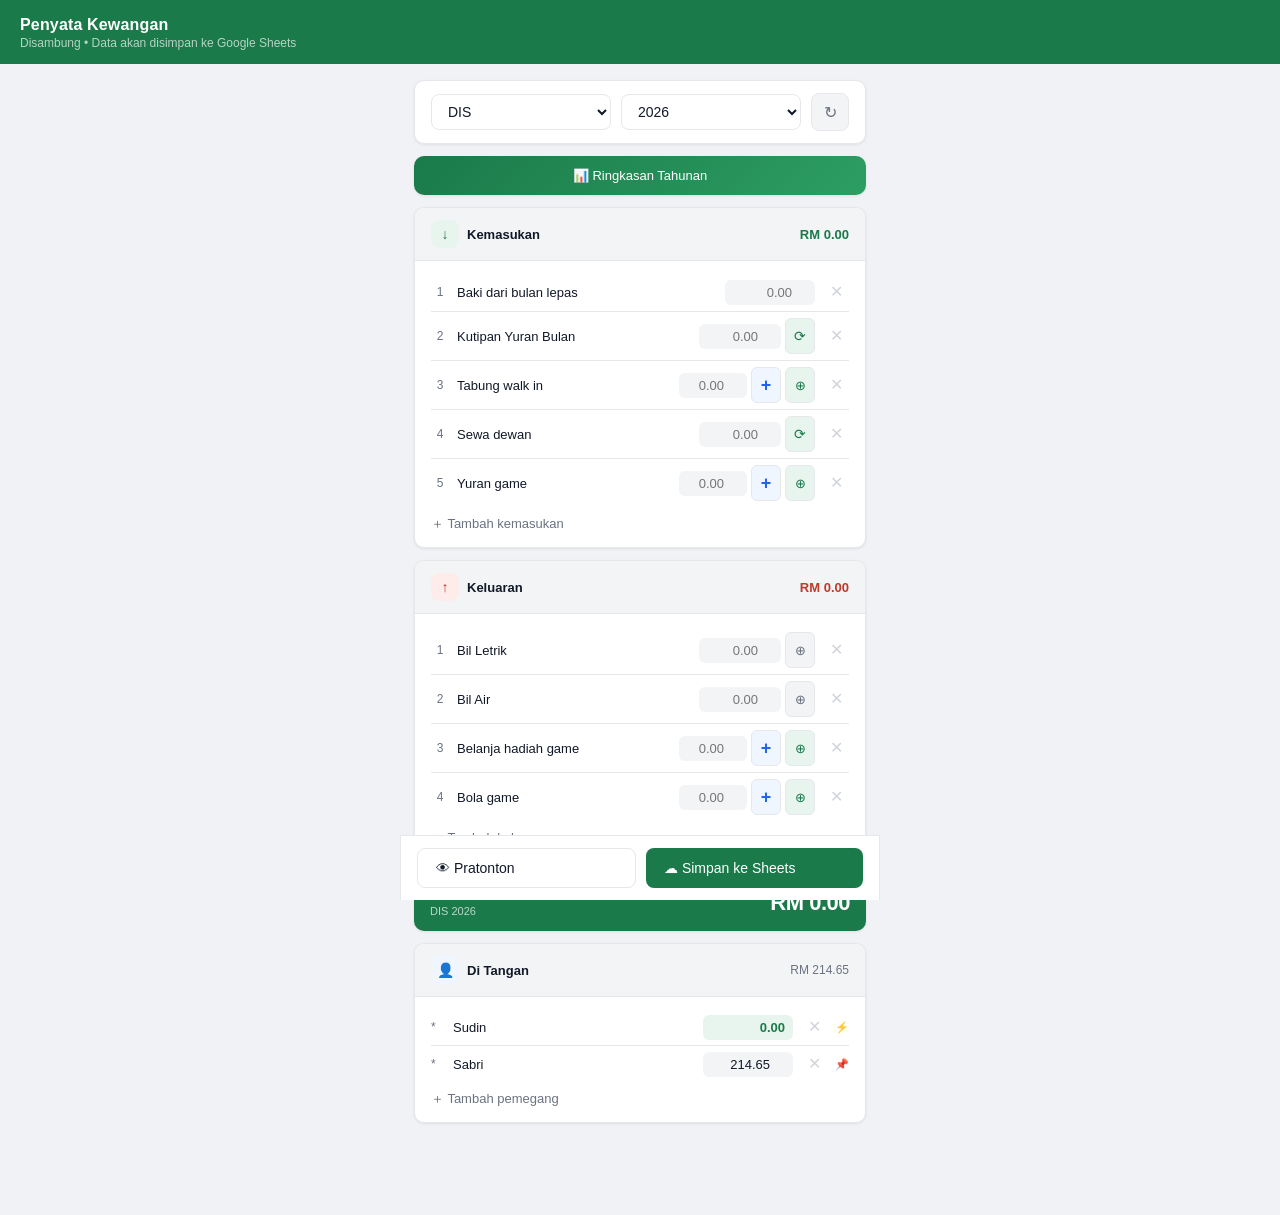
<file: kewangan.html>
<!DOCTYPE html>
<html lang="ms">
<head>
<meta charset="UTF-8">
<meta name="viewport" content="width=device-width, initial-scale=1.0, maximum-scale=1.0">
<title>Penyata Kewangan KBTTC</title>
<style>
  :root {
    --green: #1a7a4a;
    --green-light: #e8f5ee;
    --green-mid: #2d9e63;
    --red-light: #fdecea;
    --red: #c0392b;
    --gray: #6b7280;
    --gray-light: #f3f4f6;
    --border: #e5e7eb;
    --text: #111827;
    --text-muted: #6b7280;
    --white: #ffffff;
    --radius: 10px;
    --shadow: 0 1px 3px rgba(0,0,0,0.08);
  }
  * { box-sizing: border-box; margin: 0; padding: 0; }
  body { font-family: -apple-system, BlinkMacSystemFont, 'Segoe UI', sans-serif; background: #f0f2f5; color: var(--text); min-height: 100vh; }

  /* Header */
  .app-header { background: var(--green); color: white; padding: 16px 20px 14px; position: sticky; top: 0; z-index: 100; }
  .app-header h1 { font-size: 16px; font-weight: 600; letter-spacing: 0.01em; }
  .app-header p { font-size: 12px; opacity: 0.75; margin-top: 2px; }

  /* Main */
  .container { max-width: 480px; margin: 0 auto; padding: 16px 14px 80px; }

  /* Cards */
  .card { background: var(--white); border-radius: var(--radius); border: 1px solid var(--border); margin-bottom: 12px; overflow: hidden; box-shadow: var(--shadow); }
  .card-header { display: flex; align-items: center; justify-content: space-between; padding: 12px 16px; border-bottom: 1px solid var(--border); background: var(--gray-light); }
  .card-header-left { display: flex; align-items: center; gap: 8px; }
  .card-icon { width: 28px; height: 28px; border-radius: 8px; display: flex; align-items: center; justify-content: center; font-size: 14px; }
  .icon-green { background: var(--green-light); color: var(--green); }
  .icon-red { background: var(--red-light); color: var(--red); }
  .icon-blue { background: #eff6ff; color: #2563eb; }
  .card-title { font-size: 13px; font-weight: 600; color: var(--text); }
  .card-body { padding: 12px 16px; }

  /* URL setup */
  .url-input-group { display: flex; gap: 8px; }
  .url-input-group input { flex: 1; font-size: 12px; }
  .connected-pill { display: inline-flex; align-items: center; gap: 5px; background: var(--green-light); color: var(--green); font-size: 12px; font-weight: 500; padding: 4px 10px; border-radius: 20px; margin-top: 8px; }
  .dot { width: 7px; height: 7px; background: var(--green); border-radius: 50%; }

  /* Month selector */
  .month-card { background: var(--white); border-radius: var(--radius); border: 1px solid var(--border); padding: 12px 16px; margin-bottom: 12px; display: flex; gap: 10px; align-items: center; box-shadow: var(--shadow); }
  .month-card select { flex: 1; font-size: 14px; font-weight: 500; }
  .month-card .icon-btn { width: 38px; height: 38px; border-radius: 8px; border: 1px solid var(--border); background: var(--gray-light); color: var(--text-muted); font-size: 16px; cursor: pointer; display: flex; align-items: center; justify-content: center; flex-shrink: 0; }
  .month-card .icon-btn:hover { background: var(--green-light); color: var(--green); border-color: var(--green); }

  /* Item rows */
  .item-row { display: flex; gap: 8px; align-items: center; padding: 6px 0; border-bottom: 1px solid var(--border); }
  .item-row:last-of-type { border-bottom: none; }
  .item-num { font-size: 12px; color: var(--text-muted); width: 18px; text-align: center; flex-shrink: 0; }
  .item-row input[type="text"] { flex: 1; border: none; background: transparent; font-size: 13px; color: var(--text); outline: none; padding: 4px 0; }
  .item-row input[type="text"]:focus { color: var(--green); }
  .item-row input[type="number"] { width: 90px; border: none; background: var(--gray-light); border-radius: 6px; font-size: 13px; font-weight: 500; color: var(--text); text-align: right; padding: 5px 8px; outline: none; flex-shrink: 0; }
  .item-row input[type="number"]:focus { background: var(--green-light); color: var(--green); }
  .del-btn { width: 26px; height: 26px; border-radius: 6px; border: none; background: transparent; color: #d1d5db; cursor: pointer; font-size: 16px; display: flex; align-items: center; justify-content: center; flex-shrink: 0; line-height: 1; }
  .del-btn:hover { background: var(--red-light); color: var(--red); }
  .add-row { display: flex; align-items: center; gap: 8px; padding: 8px 0 2px; cursor: pointer; color: var(--text-muted); font-size: 13px; border: none; background: transparent; width: 100%; }
  .add-row:hover { color: var(--green); }

  /* Baki */
  .baki-total { display: flex; justify-content: space-between; align-items: center; padding: 14px 16px; background: var(--green); color: white; border-radius: var(--radius); margin-bottom: 12px; box-shadow: var(--shadow); }
  .baki-total .label { font-size: 13px; opacity: 0.85; }
  .baki-total .amount { font-size: 22px; font-weight: 700; letter-spacing: -0.5px; }
  .baki-total .amount.neg { color: #fca5a5; }

  /* Tangan rows */
  .tangan-row { display: flex; gap: 8px; align-items: center; padding: 5px 0; border-bottom: 1px solid var(--border); }
  .tangan-row:last-of-type { border-bottom: none; }
  .tangan-bullet { font-size: 12px; color: var(--text-muted); width: 14px; flex-shrink: 0; }
  .tangan-row input[type="text"] { flex: 1; border: none; background: transparent; font-size: 13px; color: var(--text); outline: none; padding: 4px 0; }
  .tangan-row input[type="number"] { width: 90px; border: none; background: var(--gray-light); border-radius: 6px; font-size: 13px; font-weight: 500; color: var(--text); text-align: right; padding: 5px 8px; outline: none; flex-shrink: 0; }

  /* Buttons */
  button, select, input { font-family: inherit; }
  select { border: 1px solid var(--border); border-radius: 8px; padding: 8px 12px; background: var(--white); color: var(--text); cursor: pointer; outline: none; }
  select:focus { border-color: var(--green); }
  input[type="text"], input[type="number"] { border: 1px solid var(--border); border-radius: 8px; padding: 9px 12px; font-size: 14px; color: var(--text); outline: none; width: 100%; }
  input[type="text"]:focus, input[type="number"]:focus { border-color: var(--green); }

  .btn { border: none; border-radius: 8px; padding: 11px 18px; font-size: 14px; font-weight: 500; cursor: pointer; display: inline-flex; align-items: center; gap: 7px; transition: opacity 0.15s; }
  .btn:active { opacity: 0.8; }
  .btn-primary { background: var(--green); color: white; }
  .btn-primary:hover { background: var(--green-mid); }
  .btn-outline { background: var(--white); color: var(--text); border: 1px solid var(--border); }
  .btn-outline:hover { background: var(--gray-light); }
  .btn-block { width: 100%; justify-content: center; }

  /* Bottom action bar */
  .bottom-bar { position: fixed; bottom: 0; left: 0; right: 0; background: var(--white); border-top: 1px solid var(--border); padding: 12px 16px; display: flex; gap: 10px; max-width: 480px; margin: 0 auto; }
  .bottom-bar .btn { flex: 1; }

  /* Toast */
  #toast { position: fixed; bottom: 80px; left: 50%; transform: translateX(-50%) translateY(10px); background: #111827; color: white; font-size: 13px; padding: 10px 18px; border-radius: 20px; white-space: nowrap; opacity: 0; transition: all 0.25s; pointer-events: none; z-index: 999; }
  #toast.show { opacity: 1; transform: translateX(-50%) translateY(0); }

  /* Loading */
  #loading { display: none; position: fixed; inset: 0; background: rgba(0,0,0,0.35); z-index: 998; justify-content: center; align-items: center; }
  #loading.show { display: flex; }
  .loading-box { background: white; border-radius: 14px; padding: 24px 32px; text-align: center; font-size: 14px; color: var(--text); }
  .spinner { width: 28px; height: 28px; border: 3px solid var(--border); border-top-color: var(--green); border-radius: 50%; animation: spin 0.7s linear infinite; margin: 0 auto 10px; }
  @keyframes spin { to { transform: rotate(360deg); } }

  /* Preview Modal */
  #preview-modal { display: none; position: fixed; inset: 0; background: rgba(0,0,0,0.4); z-index: 997; overflow-y: auto; padding: 20px 14px; }
  #preview-modal.show { display: block; }
  .modal-card { background: white; border-radius: var(--radius); max-width: 480px; margin: 0 auto; overflow: hidden; }
  .modal-header { display: flex; justify-content: space-between; align-items: center; padding: 14px 18px; border-bottom: 1px solid var(--border); background: var(--green); color: white; }
  .modal-header h2 { font-size: 14px; font-weight: 600; }
  .modal-close { background: rgba(255,255,255,0.2); border: none; color: white; width: 28px; height: 28px; border-radius: 6px; cursor: pointer; font-size: 18px; display: flex; align-items: center; justify-content: center; }
  .modal-body { padding: 16px 18px; }
  .penyata-title { text-align: center; font-size: 14px; font-weight: 700; margin-bottom: 14px; color: var(--text); }
  .penyata-table { width: 100%; border-collapse: collapse; font-size: 12px; margin-bottom: 10px; }
  .penyata-table th { background: var(--gray-light); padding: 7px 8px; text-align: left; font-weight: 600; font-size: 11px; text-transform: uppercase; letter-spacing: 0.04em; color: var(--text-muted); border-bottom: 2px solid var(--border); }
  .penyata-table th.right { text-align: right; }
  .penyata-table td { padding: 6px 8px; border-bottom: 1px solid var(--border); vertical-align: top; }
  .penyata-table td.right { text-align: right; font-variant-numeric: tabular-nums; }
  .penyata-table tr.total-row td { font-weight: 600; background: var(--gray-light); }
  .penyata-table tr.baki-row td { font-weight: 700; background: var(--green-light); color: var(--green); font-size: 13px; }
  .tangan-section { margin-top: 10px; border: 1px solid var(--border); border-radius: 8px; overflow: hidden; }
  .tangan-header { background: var(--gray-light); padding: 7px 10px; font-size: 11px; font-weight: 600; text-transform: uppercase; letter-spacing: 0.04em; color: var(--text-muted); }
  .tangan-item { display: flex; justify-content: space-between; padding: 7px 10px; border-top: 1px solid var(--border); font-size: 13px; }
  .modal-footer { padding: 12px 18px; border-top: 1px solid var(--border); display: flex; gap: 10px; }
  .modal-footer .btn { flex: 1; }

  /* Annual Summary */
  .annual-btn { width: 100%; background: linear-gradient(135deg, var(--green), var(--green-mid)); color: white; border: none; border-radius: var(--radius); padding: 12px 16px; font-size: 13px; font-weight: 500; display: flex; align-items: center; justify-content: center; gap: 8px; margin-bottom: 12px; cursor: pointer; box-shadow: var(--shadow); }
  #annual-modal { display: none; position: fixed; inset: 0; background: rgba(0,0,0,0.4); z-index: 996; overflow-y: auto; padding: 0; }
  #annual-modal.show { display: block; }
  .annual-card { background: var(--white); max-width: 480px; margin: 0 auto; min-height: 100vh; }
  .annual-header { background: var(--green); color: white; padding: 16px 18px; position: sticky; top: 0; z-index: 5; display: flex; justify-content: space-between; align-items: center; }
  .annual-header h2 { font-size: 15px; font-weight: 600; }
  .annual-body { padding: 16px; }
  .annual-summary-grid { display: grid; grid-template-columns: 1fr 1fr; gap: 10px; margin-bottom: 14px; }
  .summary-box { background: var(--gray-light); border-radius: 10px; padding: 12px; }
  .summary-box .lbl { font-size: 11px; color: var(--text-muted); text-transform: uppercase; letter-spacing: 0.04em; margin-bottom: 4px; }
  .summary-box .val { font-size: 17px; font-weight: 700; }
  .summary-box.full { grid-column: 1 / -1; background: var(--green-light); }
  .summary-box.full .val { color: var(--green); font-size: 20px; }
  .annual-table { width: 100%; border-collapse: collapse; font-size: 12px; margin-bottom: 16px; }
  .annual-table th { background: var(--gray-light); padding: 7px 8px; text-align: left; font-weight: 600; font-size: 11px; text-transform: uppercase; color: var(--text-muted); border-bottom: 2px solid var(--border); }
  .annual-table th.right, .annual-table td.right { text-align: right; }
  .annual-table td { padding: 6px 8px; border-bottom: 1px solid var(--border); font-variant-numeric: tabular-nums; }
  .annual-table tr.no-data td { color: #d1d5db; }
  .annual-table tr.total-row td { font-weight: 700; background: var(--gray-light); border-top: 2px solid var(--border); }
  .annual-table tr.total-row td.baki-pos { color: var(--green); }
  .annual-table tr.total-row td.baki-neg { color: var(--red); }
  .chart-section { margin-bottom: 16px; }
  .chart-title { font-size: 12px; font-weight: 600; color: var(--text-muted); text-transform: uppercase; letter-spacing: 0.04em; margin-bottom: 8px; }
  .cat-row { display: flex; align-items: center; gap: 8px; margin-bottom: 6px; font-size: 12px; }
  .cat-label { width: 110px; flex-shrink: 0; color: var(--text); white-space: nowrap; overflow: hidden; text-overflow: ellipsis; }
  .cat-bar-track { flex: 1; height: 16px; background: var(--gray-light); border-radius: 4px; overflow: hidden; }
  .cat-bar-fill { height: 100%; border-radius: 4px; }
  .cat-val { width: 70px; text-align: right; flex-shrink: 0; font-variant-numeric: tabular-nums; color: var(--text-muted); }

  /* Hide Google Sheets URL card */
  #gs-url-card { display: none !important; }

  /* Print-only header with logo */
  .print-header { display: none; }

  /* Print styles for Annual Summary PDF */
  @media print {
    .print-header {
      display: flex !important;
      align-items: center;
      gap: 14px;
      padding-bottom: 14px;
      margin-bottom: 14px;
      border-bottom: 3px solid var(--green);
    }
    .print-header img {
      width: 56px; height: 56px; object-fit: contain;
    }
    .print-header-title {
      font-size: 20px; font-weight: 700; color: var(--text);
    }
    .print-header-sub {
      font-size: 13px; color: var(--text-muted); margin-top: 2px;
    }
    body * { visibility: hidden; }
    #annual-modal, #annual-modal * { visibility: visible; }
    #annual-modal {
      position: absolute; inset: 0; background: white !important;
      display: block !important; overflow: visible; padding: 0;
    }
    .annual-card { max-width: 100%; min-height: auto; box-shadow: none; }
    .annual-header {
      position: static; background: white !important; color: var(--text) !important;
      border-bottom: 2px solid var(--green); padding: 0 0 12px;
    }
    .annual-header h2 { color: var(--text) !important; font-size: 18px; }
    .annual-header button { display: none !important; }
    .annual-body { padding: 16px 0; }
    .summary-box, .cat-bar-track, .annual-table th, .annual-table tr.total-row td, .annual-table tr.no-data td {
      -webkit-print-color-adjust: exact; print-color-adjust: exact;
    }
    .chart-section { break-inside: avoid; }
    .annual-table { break-inside: avoid; }
    .annual-summary-grid { break-inside: avoid; }
    @page { margin: 1.5cm; }
  }

  /* Responsive */
  @media (min-width: 480px) {
    .bottom-bar { left: 50%; right: auto; width: 480px; transform: translateX(-50%); border-left: 1px solid var(--border); border-right: 1px solid var(--border); }
  }
</style>
</head>
<body>

<div class="app-header">
  <div>
    <h1>Penyata Kewangan</h1>
    <p id="header-sub">Penyata Kewangan Bulanan</p>
  </div>
</div>

<div id="loading"><div class="loading-box"><div class="spinner"></div>Sedang memproses...</div></div>
<div id="toast"></div>

<div id="preview-modal">
  <div class="modal-card">
    <div class="modal-header">
      <h2 id="modal-title">Pratonton Penyata</h2>
      <button class="modal-close" onclick="closePreview()">✕</button>
    </div>
    <div class="modal-body" id="modal-body"></div>
    <div class="modal-footer">
      <button class="btn btn-outline" onclick="closePreview()">Tutup</button>
      <button class="btn btn-primary" onclick="saveToSheet()">☁ Simpan ke Sheets</button>
    </div>
  </div>
</div>

<div class="container">

  <!-- Google Sheets URL (hidden) -->
  <div class="card" id="gs-url-card">
    <div class="card-header">
      <div class="card-header-left">
        <div class="card-icon icon-blue">🔗</div>
        <span class="card-title">Google Sheets</span>
      </div>
      <button class="btn btn-outline" style="padding:5px 10px; font-size:12px;" onclick="toggleUrlSetup()">
        <span id="url-toggle-label">Tetapan</span>
      </button>
    </div>
    <div class="card-body" id="url-setup-body">
      <div style="margin-bottom:10px;">
        <label style="font-size:12px; color:var(--text-muted); display:block; margin-bottom:5px;">URL Google Apps Script</label>
        <div class="url-input-group">
          <input type="text" id="script-url" placeholder="https://script.google.com/macros/s/..." style="font-size:12px;">
          <button class="btn btn-primary" style="padding:9px 14px; white-space:nowrap;" onclick="saveUrl()">Simpan</button>
        </div>
      </div>
      <div id="url-status"></div>
    </div>
  </div>

  <!-- Bulan & Tahun -->
  <div class="month-card">
    <select id="bulan" onchange="onMonthChange()">
      <option>JAN</option><option>FEB</option><option>MAC</option><option>APR</option>
      <option>MEI</option><option selected>JUN</option><option>JUL</option><option>OGOS</option>
      <option>SEP</option><option>OKT</option><option>NOV</option><option>DIS</option>
    </select>
    <select id="tahun" onchange="onMonthChange()">
      <option>2025</option><option selected>2026</option><option>2027</option><option>2028</option>
    </select>
    <button class="icon-btn" onclick="loadFromSheet()" title="Muat data dari Google Sheets">
      ↻
    </button>
  </div>

  <button class="annual-btn" onclick="openAnnualSummary()">📊 Ringkasan Tahunan</button>

  <!-- Kemasukan -->
  <div class="card">
    <div class="card-header">
      <div class="card-header-left">
        <div class="card-icon icon-green">↓</div>
        <span class="card-title">Kemasukan</span>
      </div>
      <span id="total-masuk" style="font-size:13px; font-weight:600; color:var(--green);">RM 0.00</span>
    </div>
    <div class="card-body">
      <div id="masuk-list"></div>
      <button class="add-row" onclick="addItem('masuk')">＋ Tambah kemasukan</button>
    </div>
  </div>

  <!-- Keluaran -->
  <div class="card">
    <div class="card-header">
      <div class="card-header-left">
        <div class="card-icon icon-red">↑</div>
        <span class="card-title">Keluaran</span>
      </div>
      <span id="total-keluar" style="font-size:13px; font-weight:600; color:var(--red);">RM 0.00</span>
    </div>
    <div class="card-body">
      <div id="keluar-list"></div>
      <button class="add-row" onclick="addItem('keluar')">＋ Tambah keluaran</button>
    </div>
  </div>

  <!-- Baki -->
  <div class="baki-total">
    <div>
      <div class="label">Baki Semasa</div>
      <div style="font-size:11px; opacity:0.7; margin-top:2px;" id="baki-month"></div>
    </div>
    <div class="amount" id="baki-val">RM 0.00</div>
  </div>

  <!-- Di Tangan -->
  <div class="card">
    <div class="card-header">
      <div class="card-header-left">
        <div class="card-icon icon-blue">👤</div>
        <span class="card-title">Di Tangan</span>
      </div>
      <span id="total-tangan" style="font-size:12px; color:var(--text-muted);">RM 0.00</span>
    </div>
    <div class="card-body">
      <div id="tangan-list"></div>
      <button class="add-row" onclick="addTangan()">＋ Tambah pemegang</button>
    </div>
  </div>

</div><!-- /container -->

<!-- Bottom Action Bar -->
<div class="bottom-bar">
  <button class="btn btn-outline" onclick="showPreview()">👁 Pratonton</button>
  <button class="btn btn-primary" onclick="saveToSheet()">☁ Simpan ke Sheets</button>
</div>

<!-- Annual Summary Modal -->
<div id="annual-modal">
  <div class="annual-card">
    <div class="print-header">
      <div>
        <div class="print-header-title">Penyata Kewangan KBTTC</div>
        <div class="print-header-sub" id="print-header-sub">Ringkasan Tahunan</div>
      </div>
    </div>
    <div class="annual-header">
      <h2 id="annual-title">Ringkasan Tahunan</h2>
      <div style="display:flex; gap:8px;">
        <button class="modal-close" onclick="printAnnualSummary()" title="Print / Simpan PDF" style="width:auto; padding:0 10px; font-size:13px; display:flex; align-items:center; gap:5px;">🖨 PDF</button>
        <button class="modal-close" onclick="closeAnnualSummary()">✕</button>
      </div>
    </div>
    <div class="annual-body" id="annual-body">
      <div style="text-align:center;padding:40px 0;color:var(--text-muted);font-size:13px;">Memuatkan data...</div>
    </div>
  </div>
</div>

<!-- Add Popup -->
<div id="add-popup" style="display:none;position:fixed;inset:0;background:rgba(0,0,0,0.45);z-index:999;align-items:flex-end;justify-content:center;">
  <div style="background:var(--white);border-radius:16px 16px 0 0;padding:20px 20px 32px;width:100%;max-width:480px;">
    <div style="display:flex;justify-content:space-between;align-items:center;margin-bottom:16px;">
      <div>
        <div style="font-size:15px;font-weight:600;color:var(--text);" id="popup-label">Tambah nilai</div>
        <div style="font-size:12px;color:var(--text-muted);margin-top:2px;">Jumlah semasa: <span id="popup-current" style="font-weight:600;color:var(--green);">RM 0.00</span></div>
      </div>
      <button onclick="closeAddPopup()" style="background:var(--gray-light);border:none;border-radius:8px;width:32px;height:32px;font-size:18px;cursor:pointer;color:var(--text-muted);">✕</button>
    </div>
    <input type="number" id="popup-input" placeholder="Masukkan amaun..." step="0.01" min="0"
      style="width:100%;font-size:20px;text-align:center;padding:14px;border:2px solid var(--border);border-radius:10px;margin-bottom:14px;outline:none;"
      onfocus="this.style.borderColor='var(--green)'" onblur="this.style.borderColor='var(--border)'"
      onkeydown="if(event.key==='Enter')confirmAdd()">
    <div style="display:flex;gap:10px;">
      <button onclick="closeAddPopup()" style="flex:1;padding:13px;border-radius:10px;border:1px solid var(--border);background:var(--white);font-size:14px;font-weight:500;cursor:pointer;">Batal</button>
      <button onclick="confirmAdd()" style="flex:2;padding:13px;border-radius:10px;border:none;background:var(--green);color:white;font-size:14px;font-weight:600;cursor:pointer;">Tambah ✓</button>
    </div>
  </div>
</div>

<script>
let masuk = [
  { label: 'Baki dari bulan lepas', amt: '' },
  { label: 'Kutipan Yuran Bulan', amt: '', yuranLink: true },
  { label: 'Tabung walk in', amt: '', accumulate: true },
  { label: 'Sewa dewan', amt: '', accumulate: true },
  { label: 'Yuran game', amt: '', accumulate: true },
];
let keluar = [
  { label: 'Bil Letrik', amt: '' },
  { label: 'Bil Air', amt: '' },
  { label: 'Belanja hadiah game', amt: '', accumulate: true },
  { label: 'Bola game', amt: '', accumulate: true },
];
let tangan = [
  { nama: 'Sudin', amt: '', auto: true },
  { nama: 'Sabri', amt: '214.65', fixed: true },
];

const STORAGE_KEY = 'kbttc_script_url';

function fmt(n) { return 'RM ' + parseFloat(n || 0).toFixed(2); }
function fmtN(n) { return parseFloat(n || 0).toFixed(2); }
function sumArr(arr) { return arr.reduce((s, x) => s + parseFloat(x.amt || 0), 0); }
function getUrl() { return 'https://script.google.com/macros/s/AKfycbw0KMsPGj9Zym1n7x_KPAhvLiE5aLHtYDybSiTbbxWz3Fb0bm4z1dWlrIk7ZuCLPW-x/exec'; }

// Helper: fetch GET dengan cache-busting supaya browser mobile (terutama
// Safari iOS) tak sajikan response lama dari cache. Semua panggilan GET
// ke Apps Script patut guna fungsi ni, bukan fetch() terus.
function fetchNoCache(url) {
  const sep = url.includes('?') ? '&' : '?';
  return fetch(url + sep + '_t=' + Date.now(), { cache: 'no-store' });
}

// URL setup
function saveUrl() {
  const url = document.getElementById('script-url').value.trim();
  if (!url.startsWith('https://script.google.com')) {
    showToast('URL tidak sah. Semak semula.'); return;
  }
  localStorage.setItem(STORAGE_KEY, url);
  updateUrlStatus(url);
  showToast('✓ URL disimpan');
}

function updateUrlStatus(url) {
  const el = document.getElementById('url-status');
  const sub = document.getElementById('header-sub');
  if (url) {
    el.innerHTML = '<div class="connected-pill"><div class="dot"></div>Disambung ke Google Sheets</div>';
    sub.textContent = 'Disambung • Data akan disimpan ke Google Sheets';
    sub.style.color = 'rgba(255,255,255,0.9)';
  } else {
    el.innerHTML = '';
    sub.textContent = 'Sila sambungkan ke Google Sheets';
  }
}

function toggleUrlSetup() {
  const body = document.getElementById('url-setup-body');
  const lbl = document.getElementById('url-toggle-label');
  const hidden = body.style.display === 'none';
  body.style.display = hidden ? 'block' : 'none';
  lbl.textContent = hidden ? 'Tutup' : 'Tetapan';
}

function getPrevMonth(bulan, tahun) {
  const months = ['JAN','FEB','MAC','APR','MEI','JUN','JUL','OGOS','SEP','OKT','NOV','DIS'];
  const idx = months.indexOf(bulan);
  if (idx === 0) return { bulan: 'DIS', tahun: String(parseInt(tahun) - 1) };
  return { bulan: months[idx - 1], tahun: tahun };
}

async function onMonthChange() {
  const b = document.getElementById('bulan').value;
  const t = document.getElementById('tahun').value;
  document.getElementById('baki-month').textContent = b + ' ' + t;

  const url = getUrl();
  if (!url) return;

  // Cuba load data bulan yang dipilih dulu
  setLoading(true);
  try {
    const res = await fetchNoCache(`${url}?action=load&bulan=${b}&tahun=${t}`);
    const data = await res.json();
    if (data.success) {
      // Flag (accumulate/yuranLink/newItem) kini datang terus dari Sheets
      // (lajur tersembunyi E-I), jadi tak perlu teka ikut kedudukan lagi.
      if (data.masuk && data.masuk.length) masuk = data.masuk;
      if (data.keluar && data.keluar.length) keluar = data.keluar;
      if (data.tangan && data.tangan.length) {
        tangan = data.tangan.map((t,i) => {
          if (i===0) return Object.assign({auto:true},t);
          if (i===1) return Object.assign({fixed:true},t);
          return t;
        });
      }
      renderAll();
      showToast('✓ Data ' + b + t + ' dimuatkan');
    } else {
      // Tiada data bulan ini — reset dan fetch baki bulan lepas untuk item 1
      masuk = [
        { label: 'Baki dari bulan lepas', amt: '' },
        { label: 'Kutipan Yuran Bulan', amt: '', yuranLink: true },
        { label: 'Tabung walk in', amt: '', accumulate: true },
        { label: 'Sewa dewan', amt: '', accumulate: true },
        { label: 'Yuran game', amt: '', accumulate: true },
      ];
      keluar = [
        { label: 'Bil Letrik', amt: '' },
        { label: 'Bil Air', amt: '' },
        { label: 'Belanja hadiah game', amt: '', accumulate: true },
        { label: 'Bola game', amt: '', accumulate: true },
      ];
      tangan = [
        { nama: 'Sudin', amt: '', auto: true },
        { nama: 'Sabri', amt: '214.65', fixed: true },
      ];
      renderAll();
      const prev = getPrevMonth(b, t);
      const prevBaki = await fetchPrevBaki(url, prev.bulan, prev.tahun);
      if (prevBaki !== null) {
        masuk[0].amt = prevBaki.toFixed(2);
        renderList('masuk', masuk);
        updateTotals();
        showToast('Baki ' + prev.bulan + prev.tahun + ': RM ' + prevBaki.toFixed(2) + ' — sedia untuk bulan baru');
      }
    }
  } catch(e) {}
  setLoading(false);
}

async function fetchPrevBaki(url, bulan, tahun) {
  try {
    const res = await fetchNoCache(`${url}?action=getBaki&bulan=${bulan}&tahun=${tahun}`);
    const data = await res.json();
    if (data.success) return parseFloat(data.baki) || 0;
  } catch(e) {}
  return null;
}

// Render
function renderAll() {
  renderList('masuk', masuk);
  renderList('keluar', keluar);
  renderTangan();
  updateTotals();
}

function renderList(type, arr) {
  const el = document.getElementById(type + '-list');
  el.innerHTML = '';
  arr.forEach((item, i) => {
    const row = document.createElement('div');
    row.className = 'item-row';
    // "Baki dari bulan lepas" ialah item auto-isi dari bulan sebelumnya -
    // ia TAK PATUT ada butang ⊕/+ langsung, kekal plain sentiasa.
    const isBakiCarryForward = type === 'masuk' && /baki.*bulan.*lepas/i.test(item.label || '');
    // "Sewa dewan" dikira automatik dari sheet Tempahan (butang ⟳), ditentukan ikut LABEL.
    const isSewaLink = type === 'masuk' && /sewa\s*dewan/i.test(item.label || '');
    if (isBakiCarryForward) {
      row.innerHTML = `
        <span class="item-num">${i + 1}</span>
        <input type="text" placeholder="Keterangan" value="${escHtml(item.label)}"
          oninput="updateLabel('${type}',${i},this.value)">
        <input type="number" placeholder="0.00" step="0.01" min="0" value="${item.amt}"
          oninput="updateAmt('${type}',${i},this.value)">
        <button class="del-btn" onclick="removeItem('${type}',${i})" aria-label="Padam">✕</button>
      `;
    } else if (item.yuranLink) {
      row.innerHTML = `
        <span class="item-num">${i + 1}</span>
        <input type="text" placeholder="Keterangan" value="${escHtml(item.label)}"
          oninput="updateLabel('${type}',${i},this.value)">
        <div style="display:flex;gap:4px;align-items:center;flex-shrink:0;">
          <input type="number" placeholder="0.00" step="0.01" min="0" value="${item.amt}"
            oninput="updateAmt('${type}',${i},this.value)" style="width:82px;">
          <button onclick="fetchYuran(${i})" title="Ambil dari kbttc-yuran"
            style="width:30px;height:36px;border-radius:6px;border:1px solid var(--border);background:var(--green-light);color:var(--green);font-size:14px;cursor:pointer;flex-shrink:0;" id="yuran-fetch-btn">⟳</button>
        </div>
        <button class="del-btn" onclick="removeItem('${type}',${i})" aria-label="Padam">✕</button>
      `;
    } else if (isSewaLink) {
      row.innerHTML = `
        <span class="item-num">${i + 1}</span>
        <input type="text" placeholder="Keterangan" value="${escHtml(item.label)}"
          oninput="updateLabel('${type}',${i},this.value)">
        <div style="display:flex;gap:4px;align-items:center;flex-shrink:0;">
          <input type="number" placeholder="0.00" step="0.01" min="0" value="${item.amt}"
            oninput="updateAmt('${type}',${i},this.value)" style="width:82px;">
          <button onclick="fetchSewa(${i})" title="Ambil dari tempahan (tarikh sudah lepas)"
            style="width:30px;height:36px;border-radius:6px;border:1px solid var(--border);background:var(--green-light);color:var(--green);font-size:14px;cursor:pointer;flex-shrink:0;" id="sewa-fetch-btn">⟳</button>
        </div>
        <button class="del-btn" onclick="removeItem('${type}',${i})" aria-label="Padam">✕</button>
      `;
    } else {
      // Semua item lain (default ATAU tambahan) sentiasa ada butang toggle ⊕
      // supaya butang '+' boleh dihidupkan/matikan bila-bila masa, tak kira
      // asal item tu wujud dari mula atau ditambah kemudian.
      const isAcc = item.accumulate;
      row.innerHTML = `
        <span class="item-num">${i + 1}</span>
        <input type="text" placeholder="Keterangan" value="${escHtml(item.label)}"
          oninput="updateLabel('${type}',${i},this.value)">
        <div style="display:flex;gap:4px;align-items:center;flex-shrink:0;">
          <input type="number" placeholder="0.00" step="0.01" min="0" value="${item.amt}"
            oninput="updateAmt('${type}',${i},this.value)" style="width:${isAcc?'68px':'82px'};">
          ${isAcc ? `<button onclick="openAddPopup('${type}',${i})" title="Tambah nilai"
            style="width:30px;height:36px;border-radius:6px;border:1px solid var(--border);background:#eff6ff;color:#2563eb;font-size:18px;font-weight:600;cursor:pointer;flex-shrink:0;line-height:1;">+</button>` : ''}
          <button onclick="toggleAccumulate('${type}',${i})" title="${isAcc ? 'Matikan butang +' : 'Hidupkan butang +'}"
            style="width:30px;height:36px;border-radius:6px;border:1px solid var(--border);background:${isAcc ? 'var(--green-light)' : 'var(--gray-light)'};color:${isAcc ? 'var(--green)' : 'var(--text-muted)'};font-size:13px;cursor:pointer;flex-shrink:0;">⊕</button>
        </div>
        <button class="del-btn" onclick="removeItem('${type}',${i})" aria-label="Padam">✕</button>
      `;
    }
    el.appendChild(row);
  });
}

function renderTangan() {
  const el = document.getElementById('tangan-list');
  el.innerHTML = '';
  tangan.forEach((t, i) => {
    const row = document.createElement('div');
    row.className = 'tangan-row';
    if (t.auto) {
      row.innerHTML = `
        <span class="tangan-bullet">*</span>
        <input type="text" placeholder="Nama pemegang" value="${escHtml(t.nama)}" oninput="tangan[${i}].nama=this.value">
        <div style="width:90px;flex-shrink:0;background:var(--green-light);border-radius:6px;padding:5px 8px;text-align:right;font-size:13px;font-weight:600;color:var(--green);" id="sudin-amt">${fmtN(t.amt||0)}</div>
        <button class="del-btn" onclick="removeTangan(${i})" aria-label="Padam">✕</button>
        <span style="font-size:11px;color:var(--green);flex-shrink:0;" title="Auto-kira">⚡</span>
      `;
    } else if (t.fixed) {
      row.innerHTML = `
        <span class="tangan-bullet">*</span>
        <input type="text" placeholder="Nama pemegang" value="${escHtml(t.nama)}" oninput="tangan[${i}].nama=this.value">
        <input type="number" placeholder="0.00" step="0.01" min="0" value="${t.amt}" oninput="tangan[${i}].amt=this.value; updateTotals()">
        <button class="del-btn" onclick="removeTangan(${i})" aria-label="Padam">✕</button>
        <span style="font-size:11px;color:var(--text-muted);flex-shrink:0;" title="Tetap">📌</span>
      `;
    } else {
      row.innerHTML = `
        <span class="tangan-bullet">*</span>
        <input type="text" placeholder="Nama pemegang" value="${escHtml(t.nama)}" oninput="tangan[${i}].nama=this.value">
        <input type="number" placeholder="0.00" step="0.01" min="0" value="${t.amt}" oninput="tangan[${i}].amt=this.value; updateTotals()">
        <button class="del-btn" onclick="removeTangan(${i})" aria-label="Padam">✕</button>
      `;
    }
    el.appendChild(row);
  });
}

function escHtml(s) { return String(s||'').replace(/&/g,'&amp;').replace(/"/g,'&quot;').replace(/</g,'&lt;'); }
function updateLabel(type, i, v) { (type==='masuk'?masuk:keluar)[i].label = v; }
function updateAmt(type, i, v) { (type==='masuk'?masuk:keluar)[i].amt = v; updateTotals(); }

function addItem(type) {
  (type==='masuk'?masuk:keluar).push({ label:'', amt:'', accumulate: false, newItem: true });
  renderList(type, type==='masuk'?masuk:keluar);
  updateTotals();
  setTimeout(() => {
    const rows = document.querySelectorAll(`#${type}-list .item-row`);
    if (rows.length) rows[rows.length-1].querySelector('input[type="text"]').focus();
  }, 50);
}

function toggleAccumulate(type, i) {
  const arr = type === 'masuk' ? masuk : keluar;
  arr[i].accumulate = !arr[i].accumulate;
  renderList(type, arr);
  updateTotals();
}

function removeItem(type, i) {
  (type==='masuk'?masuk:keluar).splice(i,1);
  renderList(type, type==='masuk'?masuk:keluar);
  updateTotals();
}

function addTangan() {
  tangan.push({ nama:'', amt:'' });
  renderTangan();
}

function removeTangan(i) {
  tangan.splice(i,1);
  renderTangan();
  updateTotals();
}

function updateTotals() {
  const tm = sumArr(masuk);
  const tk = sumArr(keluar);
  const baki = tm - tk;
  // Sudin auto = baki - jumlah semua yang fixed/manual
  const fixedTotal = tangan.filter(t => !t.auto).reduce((s,t) => s + parseFloat(t.amt||0), 0);
  const sudinAmt = Math.max(0, baki - fixedTotal);
  tangan.forEach(t => { if (t.auto) t.amt = sudinAmt.toFixed(2); });
  const sudinEl = document.getElementById('sudin-amt');
  if (sudinEl) sudinEl.textContent = fmtN(sudinAmt);
  const tt = tangan.reduce((s,t) => s + parseFloat(t.amt||0), 0);
  document.getElementById('total-masuk').textContent = fmt(tm);
  document.getElementById('total-keluar').textContent = fmt(tk);
  document.getElementById('baki-val').textContent = fmt(baki);
  document.getElementById('baki-val').className = 'amount' + (baki < 0 ? ' neg' : '');
  document.getElementById('total-tangan').textContent = fmt(tt);
}

// Annual Summary
async function openAnnualSummary() {
  const url = getUrl();
  if (!url) { showToast('Sila masukkan URL Apps Script dahulu'); return; }
  const tahun = document.getElementById('tahun').value;
  document.getElementById('annual-title').textContent = 'Ringkasan Tahunan ' + tahun;
  document.getElementById('print-header-sub').textContent = 'Ringkasan Tahunan ' + tahun;
  document.getElementById('annual-body').innerHTML = '<div style="text-align:center;padding:40px 0;color:var(--text-muted);font-size:13px;">Memuatkan data...</div>';
  document.getElementById('annual-modal').classList.add('show');

  try {
    const res = await fetchNoCache(`${url}?action=getAnnualSummary&tahun=${tahun}`);
    const data = await res.json();
    if (data.success) {
      renderAnnualSummary(data, tahun);
    } else {
      document.getElementById('annual-body').innerHTML = '<div style="text-align:center;padding:40px 0;color:var(--red);font-size:13px;">Ralat: ' + (data.error || 'Gagal muat data') + '</div>';
    }
  } catch(e) {
    document.getElementById('annual-body').innerHTML = '<div style="text-align:center;padding:40px 0;color:var(--red);font-size:13px;">Gagal sambung. Semak URL & internet.</div>';
  }
}

function closeAnnualSummary() {
  document.getElementById('annual-modal').classList.remove('show');
}

function printAnnualSummary() {
  window.print();
}

function renderAnnualSummary(data, tahun) {
  const months = data.months;
  const totalMasuk = months.reduce((s,m) => s + m.totalMasuk, 0);
  const totalKeluar = months.reduce((s,m) => s + m.totalKeluar, 0);
  // Pendapatan sebenar — tolak baki bawa ke hadapan (item pertama setiap bulan)
  const pendapatanSebenar = Object.entries(data.kategoriMasuk)
    .filter(([k]) => !k.toLowerCase().includes('baki'))
    .reduce((s,[,v]) => s + v, 0);
  const adaData = months.filter(m => m.ada);
  const bakiAkhir = adaData.length ? adaData[adaData.length-1].baki : 0;
  const bakiAwal = adaData.length ? (adaData[0].totalMasuk - adaData[0].totalKeluar === adaData[0].baki ? (adaData[0].baki - (adaData[0].totalMasuk - adaData[0].totalKeluar)) : 0) : 0;

  // Table rows
  let rows = '';
  months.forEach(m => {
    if (!m.ada) {
      rows += `<tr class="no-data"><td>${m.bulan}</td><td class="right">-</td><td class="right">-</td><td class="right">-</td></tr>`;
    } else {
      rows += `<tr>
        <td>${m.bulan}</td>
        <td class="right" style="color:var(--green);">${fmtN(m.totalMasuk)}</td>
        <td class="right" style="color:var(--red);">${fmtN(m.totalKeluar)}</td>
        <td class="right" style="font-weight:600;">${fmtN(m.baki)}</td>
      </tr>`;
    }
  });
  const totalCls = bakiAkhir >= 0 ? 'baki-pos' : 'baki-neg';
  rows += `<tr class="total-row">
    <td>Jumlah</td>
    <td class="right">${fmtN(totalMasuk)}</td>
    <td class="right">${fmtN(totalKeluar)}</td>
    <td class="right ${totalCls}">${fmtN(bakiAkhir)}</td>
  </tr>`;

  // SVG line chart for baki trend
  const bakiVals = adaData.map(m => m.baki);
  const chartSvg = buildBakiChart(months);

  // Category breakdowns — exclude 'Baki dari bulan lepas'
  const filteredMasuk = Object.fromEntries(
    Object.entries(data.kategoriMasuk).filter(([k]) =>
      !k.toLowerCase().includes('baki')
    )
  );
  const catMasukHtml = buildCategoryBars(filteredMasuk, 'var(--green)');
  const catKeluarHtml = buildCategoryBars(data.kategoriKeluar, 'var(--red)');

  document.getElementById('annual-body').innerHTML = `
    <div class="annual-summary-grid">
      <div class="summary-box">
        <div class="lbl">Pendapatan Sebenar</div>
        <div class="val" style="color:var(--green);">RM ${fmtN(pendapatanSebenar)}</div>
      </div>
      <div class="summary-box">
        <div class="lbl">Jumlah Keluaran</div>
        <div class="val" style="color:var(--red);">RM ${fmtN(totalKeluar)}</div>
      </div>
      <div class="summary-box full">
        <div class="lbl">Baki Akhir Tahun ${tahun}</div>
        <div class="val">RM ${fmtN(bakiAkhir)}</div>
      </div>
    </div>

    <div class="chart-section">
      <div class="chart-title">Trend Baki Bulanan</div>
      ${chartSvg}
    </div>

    <div class="chart-section">
      <div class="chart-title">Pecahan Kemasukan (Setahun)</div>
      ${catMasukHtml}
    </div>

    <div class="chart-section">
      <div class="chart-title">Pecahan Keluaran (Setahun)</div>
      ${catKeluarHtml}
    </div>

    <div class="chart-title" style="margin-bottom:8px;">Butiran Bulanan</div>
    <table class="annual-table">
      <thead><tr>
        <th>Bulan</th><th class="right">Masuk</th><th class="right">Keluar</th><th class="right">Baki</th>
      </tr></thead>
      <tbody>${rows}</tbody>
    </table>
  `;
}

function buildBakiChart(months) {
  const w = 400, h = 160, padL = 50, padB = 24, padT = 12, padR = 12;
  const chartW = w - padL - padR;
  const chartH = h - padT - padB;
  const dataPoints = months.map((m, i) => ({ x: i, y: m.ada ? m.baki : null }));
  const validVals = dataPoints.filter(p => p.y !== null).map(p => p.y);
  if (!validVals.length) return '<div style="font-size:12px;color:var(--text-muted);">Tiada data untuk dipaparkan.</div>';

  let minV = Math.min(0, ...validVals);
  let maxV = Math.max(...validVals);
  if (maxV === minV) maxV = minV + 100;
  const range = maxV - minV;

  const xStep = chartW / 11;
  const points = dataPoints.map((p, i) => {
    const x = padL + i * xStep;
    if (p.y === null) return null;
    const y = padT + chartH - ((p.y - minV) / range) * chartH;
    return { x, y, val: p.y };
  });

  // Build path for connected segments only
  let pathSegments = [];
  let currentPath = '';
  points.forEach((pt, i) => {
    if (pt === null) {
      if (currentPath) pathSegments.push(currentPath);
      currentPath = '';
    } else {
      currentPath += (currentPath ? ' L ' : 'M ') + pt.x.toFixed(1) + ' ' + pt.y.toFixed(1);
    }
  });
  if (currentPath) pathSegments.push(currentPath);

  const zeroY = padT + chartH - ((0 - minV) / range) * chartH;

  let svg = `<svg viewBox="0 0 ${w} ${h}" style="width:100%;height:auto;" xmlns="http://www.w3.org/2000/svg">`;
  // Zero line
  if (minV < 0 && maxV > 0) {
    svg += `<line x1="${padL}" y1="${zeroY.toFixed(1)}" x2="${w-padR}" y2="${zeroY.toFixed(1)}" stroke="#d1d5db" stroke-width="1" stroke-dasharray="2,2"/>`;
  }
  // Path lines
  pathSegments.forEach(seg => {
    svg += `<path d="${seg}" fill="none" stroke="#1a7a4a" stroke-width="2.5" stroke-linecap="round" stroke-linejoin="round"/>`;
  });
  // Points
  points.forEach((pt, i) => {
    if (pt) {
      svg += `<circle cx="${pt.x.toFixed(1)}" cy="${pt.y.toFixed(1)}" r="3" fill="#1a7a4a"/>`;
    }
  });
  // X labels (month abbreviations, every month)
  const monthShort = ['J','F','M','A','M','J','J','O','S','O','N','D'];
  months.forEach((m, i) => {
    const x = padL + i * xStep;
    svg += `<text x="${x.toFixed(1)}" y="${h-6}" font-size="9" fill="#9ca3af" text-anchor="middle">${monthShort[i]}</text>`;
  });
  // Y labels (min, max, 0)
  svg += `<text x="${padL-6}" y="${(padT+4).toFixed(1)}" font-size="9" fill="#9ca3af" text-anchor="end">${fmtN(maxV)}</text>`;
  svg += `<text x="${padL-6}" y="${(padT+chartH).toFixed(1)}" font-size="9" fill="#9ca3af" text-anchor="end">${fmtN(minV)}</text>`;

  svg += `</svg>`;
  return svg;
}

function buildCategoryBars(catObj, color) {
  const entries = Object.entries(catObj).filter(([k,v]) => v > 0).sort((a,b) => b[1]-a[1]);
  if (!entries.length) return '<div style="font-size:12px;color:var(--text-muted);">Tiada data.</div>';
  const max = entries[0][1];
  return entries.map(([label, val]) => {
    const pct = Math.max(4, (val / max) * 100);
    return `<div class="cat-row">
      <div class="cat-label" title="${escHtml(label)}">${escHtml(label)}</div>
      <div class="cat-bar-track"><div class="cat-bar-fill" style="width:${pct}%;background:${color};"></div></div>
      <div class="cat-val">${fmtN(val)}</div>
    </div>`;
  }).join('');
}

// Close annual modal on outside tap
document.getElementById('annual-modal').addEventListener('click', function(e) {
  if (e.target === this) closeAnnualSummary();
});

// Accumulate popup
let _popupType = null, _popupIdx = null;
function openAddPopup(type, idx) {
  _popupType = type; _popupIdx = idx;
  const item = (type === 'masuk' ? masuk : keluar)[idx];
  document.getElementById('popup-label').textContent = '+ Tambah ke: ' + item.label;
  document.getElementById('popup-current').textContent = fmt(item.amt || 0);
  document.getElementById('popup-input').value = '';
  const popup = document.getElementById('add-popup');
  popup.style.display = 'flex';
  setTimeout(() => document.getElementById('popup-input').focus(), 100);
}
function closeAddPopup() {
  document.getElementById('add-popup').style.display = 'none';
  _popupType = null; _popupIdx = null;
}
async function confirmAdd() {
  const val = parseFloat(document.getElementById('popup-input').value);
  if (!val || val <= 0) { showToast('Masukkan amaun yang sah'); return; }
  const type = _popupType, idx = _popupIdx;
  const arr = type === 'masuk' ? masuk : keluar;
  const current = parseFloat(arr[idx].amt || 0);
  const newTotal = current + val;
  arr[idx].amt = newTotal.toFixed(2);
  const label = arr[idx].label;
  renderList(type, arr);
  updateTotals();
  closeAddPopup();

  // Auto-simpan ke Google Sheets serta-merta supaya nilai + tak hilang
  // kalau admin tutup/reload sebelum sempat tekan "Simpan ke Sheets".
  setLoading(true);
  try {
    await saveToSheetSilent();
    showToast('✓ +RM ' + val.toFixed(2) + ' ditambah & disimpan ke Sheets');
  } catch(e) {
    showToast('⚠ +RM ' + val.toFixed(2) + ' ditambah tapi GAGAL auto-simpan — sila tekan Simpan ke Sheets');
  }
  setLoading(false);
  logAddition(type, label, val, newTotal);
}

async function logAddition(type, label, amt, total) {
  const url = getUrl();
  if (!url) return;
  const bulan = document.getElementById('bulan').value;
  const tahun = document.getElementById('tahun').value;
  try {
    await fetch(url, {
      method: 'POST',
      body: JSON.stringify({
        action: 'log',
        bulan, tahun,
        jenis: type === 'masuk' ? 'Kemasukan' : 'Keluaran',
        item: label,
        amaun: amt,
        jumlahSelepas: total
      })
    });
  } catch(e) {
    // Senyap je kalau log gagal — tak ganggu pengalaman utama
  }
}
// Close popup if tap outside
document.getElementById('add-popup').addEventListener('click', function(e) {
  if (e.target === this) closeAddPopup();
});

// Fetch yuran dari kbttc-yuran
// DIPERBETULKAN: kini hantar 'tahun' sekali, supaya backend boleh tapis
// ikut bulan DAN tahun sebenar transaksi diterima (bukan cuma nama bulan
// je, yang boleh bercampur antara tahun berlainan).
async function fetchYuran(idx) {
  const url = getUrl();
  if (!url) { showToast('Sila masukkan URL Apps Script dahulu'); return; }
  const bulan = document.getElementById('bulan').value;
  const tahun = document.getElementById('tahun').value;
  const btn = document.getElementById('yuran-fetch-btn');
  if (btn) { btn.textContent = '…'; btn.disabled = true; }
  try {
    const res = await fetchNoCache(url + '?action=getKutipanYuran&bulan=' + bulan + '&tahun=' + tahun);
    const data = await res.json();
    if (data.success) {
      masuk[idx].amt = data.yuran.toFixed(2);
      renderList('masuk', masuk);
      updateTotals();
      showToast('✓ Kutipan yuran ' + bulan + ' ' + tahun + ': RM ' + data.yuran.toFixed(2));
    } else {
      showToast('Ralat: ' + (data.error || 'Cuba semula'));
      if (btn) { btn.textContent = '⟳'; btn.disabled = false; }
    }
  } catch(e) {
    showToast('Gagal sambung. Semak URL & internet.');
    if (btn) { btn.textContent = '⟳'; btn.disabled = false; }
  }
}

// Fetch Sewa dewan dari sheet Tempahan.
// Hanya tempahan "Sah" yang tarikh gunanya SUDAH LEPAS dalam bulan+tahun
// dipilih dikira. Butang ini MENETAPKAN nilai (bukan menambah).
async function fetchSewa(idx) {
  const url = getUrl();
  if (!url) { showToast('Sila masukkan URL Apps Script dahulu'); return; }
  const bulan = document.getElementById('bulan').value;
  const tahun = document.getElementById('tahun').value;
  const btn = document.getElementById('sewa-fetch-btn');
  if (btn) { btn.textContent = '…'; btn.disabled = true; }
  try {
    const res = await fetchNoCache(url + '?action=getKutipanSewa&bulan=' + bulan + '&tahun=' + tahun);
    const data = await res.json();
    if (data.success) {
      masuk[idx].amt = data.sewa.toFixed(2);
      renderList('masuk', masuk);
      updateTotals();
      showToast('✓ Sewa dewan ' + bulan + ' ' + tahun + ': ' + data.bilSlot + ' slot = RM ' + data.sewa.toFixed(2));
    } else {
      showToast('Ralat: ' + (data.error || 'Cuba semula'));
      if (btn) { btn.textContent = '⟳'; btn.disabled = false; }
    }
  } catch(e) {
    showToast('Gagal sambung. Semak URL & internet.');
    if (btn) { btn.textContent = '⟳'; btn.disabled = false; }
  }
}

// Google Sheets

// Fungsi teras simpan — dikongsi oleh butang manual "Simpan ke Sheets"
// DAN auto-save selepas butang + (accumulate) ditekan. Buang duplikasi
// logik supaya kedua-dua laluan sentiasa simpan data yang sama.
async function saveToSheetSilent() {
  const url = getUrl();
  if (!url) throw new Error('URL Apps Script belum ditetapkan');
  const bulan = document.getElementById('bulan').value;
  const tahun = document.getElementById('tahun').value;
  const totalMasuk = sumArr(masuk);
  const totalKeluar = sumArr(keluar);
  const baki = totalMasuk - totalKeluar;
  const res = await fetch(url, {
    method: 'POST',
    body: JSON.stringify({ action:'save', bulan, tahun, masuk, keluar, tangan, totalMasuk, totalKeluar, baki }),
  });
  const data = await res.json();
  if (!data.success) throw new Error(data.error || 'Gagal simpan');
  return data;
}

async function saveToSheet() {
  if (!getUrl()) { showToast('Sila masukkan URL Apps Script dahulu'); return; }
  closePreview();
  setLoading(true);
  try {
    const data = await saveToSheetSilent();
    showToast('✓ Disimpan ke sheet ' + data.sheetName);
  } catch(e) {
    showToast(e.message.includes('URL') ? e.message : 'Gagal sambung. Semak URL & internet.');
  }
  setLoading(false);
}

async function loadFromSheet() {
  const url = getUrl();
  if (!url) { showToast('Sila masukkan URL Apps Script dahulu'); return; }
  const bulan = document.getElementById('bulan').value;
  const tahun = document.getElementById('tahun').value;
  setLoading(true);
  try {
    const res = await fetchNoCache(`${url}?action=load&bulan=${bulan}&tahun=${tahun}`);
    const data = await res.json();
    if (data.success) {
      if (data.masuk && data.masuk.length) masuk = data.masuk;
      if (data.keluar && data.keluar.length) keluar = data.keluar;
      if (data.tangan && data.tangan.length) tangan = data.tangan;
      renderAll();
      showToast('✓ Data ' + bulan + tahun + ' dimuatkan');
    } else {
      showToast('Tiada data untuk ' + bulan + tahun);
    }
  } catch(e) {
    showToast('Gagal sambung. Semak URL & internet.');
  }
  setLoading(false);
}

// Preview
function showPreview() {
  const bulan = document.getElementById('bulan').value;
  const tahun = document.getElementById('tahun').value;
  const tm = sumArr(masuk), tk = sumArr(keluar), baki = tm - tk;
  document.getElementById('modal-title').textContent = `Penyata ${bulan} ${tahun}`;
  const maxLen = Math.max(masuk.length, keluar.length);
  let rows = '';
  for (let i = 0; i < maxLen; i++) {
    const m = masuk[i] || { label:'', amt:'' };
    const k = keluar[i] || { label:'', amt:'' };
    rows += `<tr>
      <td>${m.label ? (i+1)+'. '+m.label : ''}</td>
      <td class="right">${m.amt ? fmtN(m.amt) : ''}</td>
      <td>${k.label ? (i+1)+'. '+k.label : ''}</td>
      <td class="right">${k.amt ? fmtN(k.amt) : ''}</td>
    </tr>`;
  }
  const tanganHtml = tangan.filter(t => t.nama || t.amt).map(t =>
    `<div class="tangan-item"><span>* ${t.nama}</span><span>RM ${fmtN(t.amt)}</span></div>`
  ).join('');
  document.getElementById('modal-body').innerHTML = `
    <div class="penyata-title">Penyata Kewangan KBTTC<br>${bulan} ${tahun}</div>
    <table class="penyata-table">
      <thead><tr>
        <th>Kemasukan</th><th class="right">RM</th>
        <th>Keluaran</th><th class="right">RM</th>
      </tr></thead>
      <tbody>
        ${rows}
        <tr class="total-row">
          <td>Jumlah</td><td class="right">${fmtN(tm)}</td>
          <td>Jumlah</td><td class="right">${fmtN(tk)}</td>
        </tr>
        <tr class="baki-row">
          <td colspan="2">Baki: RM ${fmtN(baki)}</td><td colspan="2"></td>
        </tr>
      </tbody>
    </table>
    ${tanganHtml ? `<div class="tangan-section"><div class="tangan-header">Di tangan</div>${tanganHtml}</div>` : ''}
  `;
  document.getElementById('preview-modal').classList.add('show');
}

function closePreview() {
  document.getElementById('preview-modal').classList.remove('show');
}

// UI helpers
function setLoading(s) {
  document.getElementById('loading').className = s ? 'show' : '';
}
let toastTimer;
function showToast(msg) {
  const t = document.getElementById('toast');
  t.textContent = msg; t.classList.add('show');
  clearTimeout(toastTimer);
  toastTimer = setTimeout(() => t.classList.remove('show'), 3000);
}

// Tetapkan dropdown bulan & tahun ikut tarikh SEBENAR peranti (bukan hardcode)
function setCurrentMonthYear() {
  const months = ['JAN','FEB','MAC','APR','MEI','JUN','JUL','OGOS','SEP','OKT','NOV','DIS'];
  const now = new Date();
  const bulanSemasa = months[now.getMonth()];
  const tahunSemasa = String(now.getFullYear());

  const bulanSel = document.getElementById('bulan');
  const tahunSel = document.getElementById('tahun');

  bulanSel.value = bulanSemasa;

  // Kalau tahun semasa tiada dalam senarai <option>, tambah secara automatik
  let tahunWujud = Array.from(tahunSel.options).some(o => o.value === tahunSemasa);
  if (!tahunWujud) {
    const opt = document.createElement('option');
    opt.value = tahunSemasa;
    opt.textContent = tahunSemasa;
    tahunSel.appendChild(opt);
  }
  tahunSel.value = tahunSemasa;
}

// Init
setCurrentMonthYear();
const savedUrl = getUrl();
if (savedUrl) {
  document.getElementById('script-url').value = savedUrl;
  updateUrlStatus(savedUrl);
  document.getElementById('url-setup-body').style.display = 'none';
  document.getElementById('url-toggle-label').textContent = 'Tetapan';
}
onMonthChange();
renderAll();

// Auto-load data bulan semasa bila buka webapp
async function autoLoadOnOpen() {
  const url = getUrl();
  if (!url) return;
  const bulan = document.getElementById('bulan').value;
  const tahun = document.getElementById('tahun').value;
  setLoading(true);
  try {
    const res = await fetchNoCache(`${url}?action=load&bulan=${bulan}&tahun=${tahun}`);
    const data = await res.json();
    if (data.success) {
      // Flag (accumulate/yuranLink/newItem) kini datang terus dari Sheets
      // (lajur tersembunyi E-I), jadi tak perlu teka ikut kedudukan lagi.
      if (data.masuk && data.masuk.length) masuk = data.masuk;
      if (data.keluar && data.keluar.length) keluar = data.keluar;
      if (data.tangan && data.tangan.length) {
        tangan = data.tangan.map((t,i) => {
          if (i === 0) return Object.assign({ auto: true }, t);
          if (i === 1) return Object.assign({ fixed: true }, t);
          return t;
        });
      }
      renderAll();
      showToast('✓ Data ' + bulan + tahun + ' dimuatkan');
    } else {
      // Tiada data — cuba auto-fetch baki bulan lepas untuk item 1
      const prev = getPrevMonth(bulan, tahun);
      const prevBaki = await fetchPrevBaki(url, prev.bulan, prev.tahun);
      if (prevBaki !== null) {
        masuk[0].amt = prevBaki.toFixed(2);
        renderList('masuk', masuk);
        updateTotals();
        showToast('Baki ' + prev.bulan + prev.tahun + ': RM ' + prevBaki.toFixed(2) + ' dimuatkan');
      }
    }
  } catch(e) {}
  setLoading(false);
}

if (savedUrl) autoLoadOnOpen();
</script>
</body>
</html>
</file>
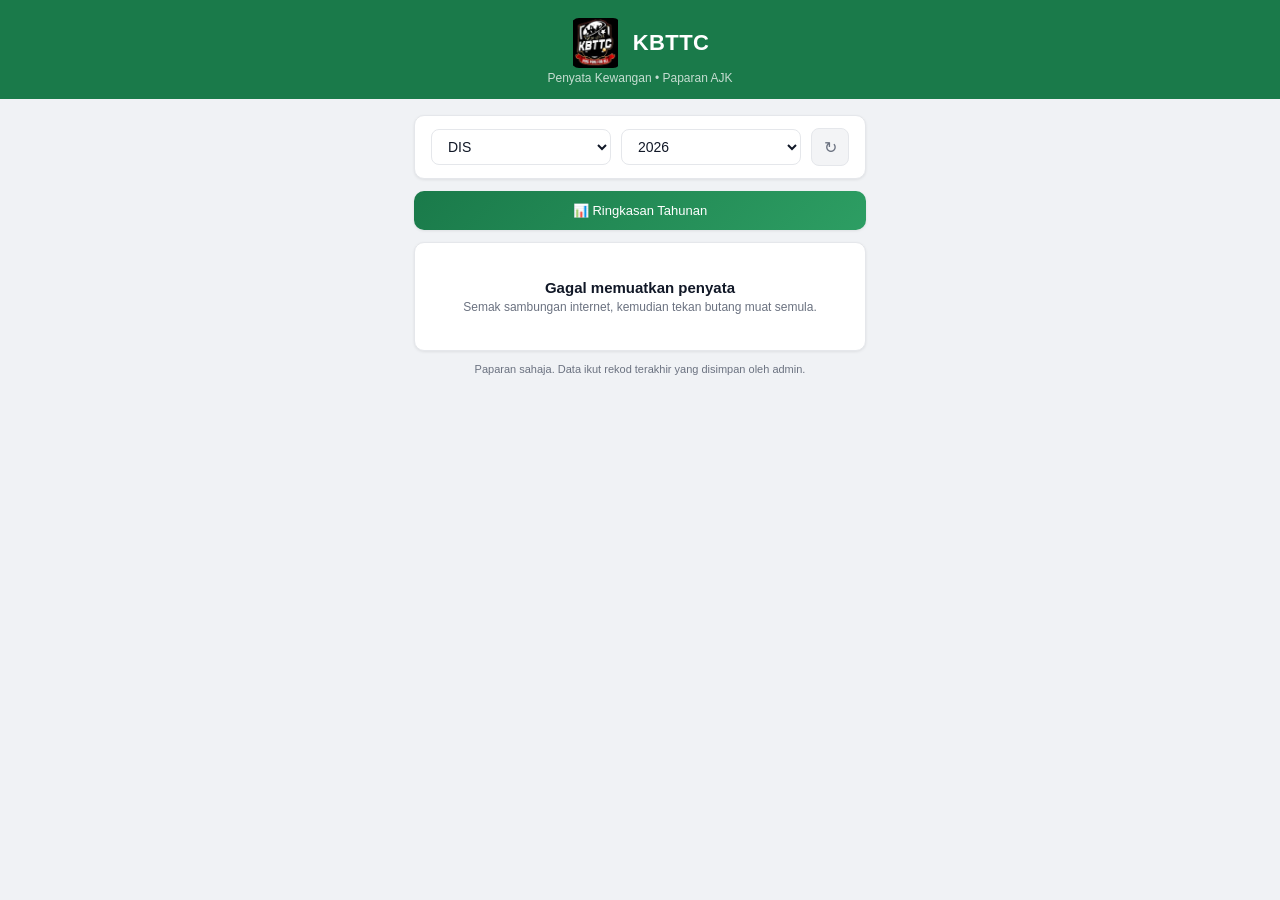
<file: penyata.html>
<!DOCTYPE html>
<html lang="ms">
<head>
<meta charset="UTF-8">
<meta name="viewport" content="width=device-width, initial-scale=1.0">
<meta name="theme-color" content="#1a7a4a">
<title>Penyata Kewangan KBTTC</title>
<style>
  :root {
    --green: #1a7a4a;
    --green-light: #e8f5ee;
    --green-mid: #2d9e63;
    --red-light: #fdecea;
    --red: #c0392b;
    --gray-light: #f3f4f6;
    --border: #e5e7eb;
    --text: #111827;
    --text-muted: #6b7280;
    --white: #ffffff;
    --radius: 10px;
    --shadow: 0 1px 3px rgba(0,0,0,0.08);
  }
  * { box-sizing: border-box; margin: 0; padding: 0; }
  body { font-family: -apple-system, BlinkMacSystemFont, 'Segoe UI', sans-serif; background: #f0f2f5; color: var(--text); min-height: 100vh; }
  button, select { font-family: inherit; }

  /* Header */
  .app-header { background: var(--green); color: white; padding: 18px 20px 14px; text-align: center; }
  .header-logo { display: flex; align-items: center; justify-content: center; gap: 12px; margin-bottom: 3px; }
  .header-logo img { width: 50px; height: 50px; object-fit: contain; border-radius: 8px; }
  .header-logo h1 { font-size: 22px; font-weight: 700; letter-spacing: 0.02em; }
  .header-sub { font-size: 12px; opacity: 0.75; }

  .container { max-width: 480px; margin: 0 auto; padding: 16px 14px 40px; }

  /* Month selector */
  .month-card { background: var(--white); border-radius: var(--radius); border: 1px solid var(--border); padding: 12px 16px; margin-bottom: 12px; display: flex; gap: 10px; align-items: center; box-shadow: var(--shadow); }
  .month-card select { flex: 1; font-size: 14px; font-weight: 500; border: 1px solid var(--border); border-radius: 8px; padding: 8px 12px; background: var(--white); color: var(--text); cursor: pointer; outline: none; }
  .month-card select:focus { border-color: var(--green); }
  .icon-btn { width: 38px; height: 38px; border-radius: 8px; border: 1px solid var(--border); background: var(--gray-light); color: var(--text-muted); font-size: 16px; cursor: pointer; display: flex; align-items: center; justify-content: center; flex-shrink: 0; }
  .icon-btn:hover { background: var(--green-light); color: var(--green); border-color: var(--green); }

  .annual-btn { width: 100%; background: linear-gradient(135deg, var(--green), var(--green-mid)); color: white; border: none; border-radius: var(--radius); padding: 12px 16px; font-size: 13px; font-weight: 500; display: flex; align-items: center; justify-content: center; gap: 8px; margin-bottom: 12px; cursor: pointer; box-shadow: var(--shadow); }

  /* Cards */
  .card { background: var(--white); border-radius: var(--radius); border: 1px solid var(--border); margin-bottom: 12px; overflow: hidden; box-shadow: var(--shadow); }
  .card-header { display: flex; align-items: center; justify-content: space-between; padding: 12px 16px; border-bottom: 1px solid var(--border); background: var(--gray-light); }
  .card-header-left { display: flex; align-items: center; gap: 8px; }
  .card-icon { width: 28px; height: 28px; border-radius: 8px; display: flex; align-items: center; justify-content: center; font-size: 14px; }
  .icon-green { background: var(--green-light); color: var(--green); }
  .icon-red { background: var(--red-light); color: var(--red); }
  .icon-blue { background: #eff6ff; color: #2563eb; }
  .card-title { font-size: 13px; font-weight: 600; }
  .card-body { padding: 4px 16px 8px; }

  /* Rows (view only) */
  .row { display: flex; gap: 8px; align-items: center; padding: 10px 0; border-bottom: 1px solid var(--border); font-size: 13px; }
  .row:last-child { border-bottom: none; }
  .row-num { font-size: 12px; color: var(--text-muted); width: 18px; text-align: center; flex-shrink: 0; }
  .row-label { flex: 1; min-width: 0; overflow-wrap: anywhere; }
  .row-amt { flex-shrink: 0; font-weight: 500; font-variant-numeric: tabular-nums; text-align: right; }
  .empty { padding: 14px 0; text-align: center; font-size: 12px; color: var(--text-muted); }

  /* Baki */
  .baki-total { display: flex; justify-content: space-between; align-items: center; padding: 14px 16px; background: var(--green); color: white; border-radius: var(--radius); margin-bottom: 12px; box-shadow: var(--shadow); }
  .baki-total .label { font-size: 13px; opacity: 0.85; }
  .baki-total .sub { font-size: 11px; opacity: 0.7; margin-top: 2px; }
  .baki-total .amount { font-size: 22px; font-weight: 700; letter-spacing: -0.5px; }
  .baki-total .amount.neg { color: #fca5a5; }

  .note { text-align: center; font-size: 11px; color: var(--text-muted); margin-top: 4px; }

  /* Empty / error state */
  .state-box { background: var(--white); border: 1px solid var(--border); border-radius: var(--radius); padding: 36px 20px; text-align: center; box-shadow: var(--shadow); margin-bottom: 12px; }
  .state-box .big { font-size: 15px; font-weight: 600; margin-bottom: 4px; }
  .state-box .small { font-size: 12px; color: var(--text-muted); }

  /* Loading */
  #loading { display: none; position: fixed; inset: 0; background: rgba(0,0,0,0.35); z-index: 998; justify-content: center; align-items: center; }
  #loading.show { display: flex; }
  .loading-box { background: white; border-radius: 14px; padding: 24px 32px; text-align: center; font-size: 14px; }
  .spinner { width: 28px; height: 28px; border: 3px solid var(--border); border-top-color: var(--green); border-radius: 50%; animation: spin 0.7s linear infinite; margin: 0 auto 10px; }
  @keyframes spin { to { transform: rotate(360deg); } }
  @media (prefers-reduced-motion: reduce) { .spinner { animation-duration: 2s; } }

  /* Annual Summary */
  #annual-modal { display: none; position: fixed; inset: 0; background: rgba(0,0,0,0.4); z-index: 996; overflow-y: auto; }
  #annual-modal.show { display: block; }
  .annual-card { background: var(--white); max-width: 480px; margin: 0 auto; min-height: 100vh; }
  .annual-header { background: var(--green); color: white; padding: 16px 18px; position: sticky; top: 0; z-index: 5; display: flex; justify-content: space-between; align-items: center; }
  .annual-header h2 { font-size: 15px; font-weight: 600; }
  .modal-close { background: rgba(255,255,255,0.2); border: none; color: white; width: 28px; height: 28px; border-radius: 6px; cursor: pointer; font-size: 18px; display: flex; align-items: center; justify-content: center; }
  .annual-body { padding: 16px; }
  .annual-summary-grid { display: grid; grid-template-columns: 1fr 1fr; gap: 10px; margin-bottom: 14px; }
  .summary-box { background: var(--gray-light); border-radius: 10px; padding: 12px; }
  .summary-box .lbl { font-size: 11px; color: var(--text-muted); text-transform: uppercase; letter-spacing: 0.04em; margin-bottom: 4px; }
  .summary-box .val { font-size: 17px; font-weight: 700; }
  .summary-box.full { grid-column: 1 / -1; background: var(--green-light); }
  .summary-box.full .val { color: var(--green); font-size: 20px; }
  .annual-table { width: 100%; border-collapse: collapse; font-size: 12px; margin-bottom: 16px; }
  .annual-table th { background: var(--gray-light); padding: 7px 8px; text-align: left; font-weight: 600; font-size: 11px; text-transform: uppercase; color: var(--text-muted); border-bottom: 2px solid var(--border); }
  .annual-table th.right, .annual-table td.right { text-align: right; }
  .annual-table td { padding: 6px 8px; border-bottom: 1px solid var(--border); font-variant-numeric: tabular-nums; }
  .annual-table tr.no-data td { color: #d1d5db; }
  .annual-table tr.total-row td { font-weight: 700; background: var(--gray-light); border-top: 2px solid var(--border); }
  .annual-table tr.total-row td.baki-pos { color: var(--green); }
  .annual-table tr.total-row td.baki-neg { color: var(--red); }
  .chart-section { margin-bottom: 16px; }
  .chart-title { font-size: 12px; font-weight: 600; color: var(--text-muted); text-transform: uppercase; letter-spacing: 0.04em; margin-bottom: 8px; }
  .cat-row { display: flex; align-items: center; gap: 8px; margin-bottom: 6px; font-size: 12px; }
  .cat-label { width: 110px; flex-shrink: 0; white-space: nowrap; overflow: hidden; text-overflow: ellipsis; }
  .cat-bar-track { flex: 1; height: 16px; background: var(--gray-light); border-radius: 4px; overflow: hidden; }
  .cat-bar-fill { height: 100%; border-radius: 4px; }
  .cat-val { width: 70px; text-align: right; flex-shrink: 0; font-variant-numeric: tabular-nums; color: var(--text-muted); }

  .print-header { display: none; }
  @media print {
    .print-header { display: flex !important; align-items: center; gap: 14px; padding-bottom: 14px; margin-bottom: 14px; border-bottom: 3px solid var(--green); }
    .print-header img { width: 56px; height: 56px; object-fit: contain; }
    .print-header-title { font-size: 20px; font-weight: 700; }
    .print-header-sub { font-size: 13px; color: var(--text-muted); margin-top: 2px; }
    body * { visibility: hidden; }
    #annual-modal, #annual-modal * { visibility: visible; }
    #annual-modal { position: absolute; inset: 0; background: white !important; display: block !important; overflow: visible; }
    .annual-card { max-width: 100%; min-height: auto; }
    .annual-header { position: static; background: white !important; color: var(--text) !important; border-bottom: 2px solid var(--green); padding: 0 0 12px; }
    .annual-header h2 { color: var(--text) !important; font-size: 18px; }
    .annual-header button { display: none !important; }
    .annual-body { padding: 16px 0; }
    .summary-box, .cat-bar-track, .annual-table th, .annual-table tr.total-row td, .annual-table tr.no-data td { -webkit-print-color-adjust: exact; print-color-adjust: exact; }
    .chart-section, .annual-table, .annual-summary-grid { break-inside: avoid; }
    @page { margin: 1.5cm; }
  }
</style>
</head>
<body>

<div class="app-header">
  <div class="header-logo">
    <img src="icon-192.png" alt="Logo KBTTC" onerror="this.style.display='none'">
    <h1>KBTTC</h1>
  </div>
  <div class="header-sub">Penyata Kewangan &bull; Paparan AJK</div>
</div>

<div id="loading"><div class="loading-box"><div class="spinner"></div>Memuatkan penyata...</div></div>

<div class="container">
  <div class="month-card">
    <select id="bulan" onchange="muatPenyata()" aria-label="Bulan">
      <option>JAN</option><option>FEB</option><option>MAC</option><option>APR</option>
      <option>MEI</option><option>JUN</option><option>JUL</option><option>OGOS</option>
      <option>SEP</option><option>OKT</option><option>NOV</option><option>DIS</option>
    </select>
    <select id="tahun" onchange="muatPenyata()" aria-label="Tahun">
      <option>2025</option><option>2026</option><option>2027</option><option>2028</option>
    </select>
    <button class="icon-btn" onclick="muatPenyata()" title="Muat semula" aria-label="Muat semula">&#8635;</button>
  </div>

  <button class="annual-btn" onclick="openAnnualSummary()">📊 Ringkasan Tahunan</button>

  <div id="penyata-content"></div>
  <p class="note">Paparan sahaja. Data ikut rekod terakhir yang disimpan oleh admin.</p>
</div>

<!-- Annual Summary Modal -->
<div id="annual-modal">
  <div class="annual-card">
    <div class="print-header">
      <img src="icon-192.png" alt="" onerror="this.style.display='none'">
      <div>
        <div class="print-header-title">Penyata Kewangan KBTTC</div>
        <div class="print-header-sub" id="print-header-sub">Ringkasan Tahunan</div>
      </div>
    </div>
    <div class="annual-header">
      <h2 id="annual-title">Ringkasan Tahunan</h2>
      <div style="display:flex; gap:8px;">
        <button class="modal-close" onclick="window.print()" title="Cetak / Simpan PDF" style="width:auto; padding:0 10px; font-size:13px; gap:5px;">🖨 PDF</button>
        <button class="modal-close" onclick="closeAnnualSummary()" aria-label="Tutup">✕</button>
      </div>
    </div>
    <div class="annual-body" id="annual-body"></div>
  </div>
</div>

<script>
// URL backend Kewangan (sama dengan kewangan.html). Hanya guna GET: load & getAnnualSummary.
const API_URL = 'https://script.google.com/macros/s/AKfycbw0KMsPGj9Zym1n7x_KPAhvLiE5aLHtYDybSiTbbxWz3Fb0bm4z1dWlrIk7ZuCLPW-x/exec';

function fmt(n) { return 'RM ' + parseFloat(n || 0).toFixed(2); }
function fmtN(n) { return parseFloat(n || 0).toFixed(2); }
function escHtml(s) { return String(s == null ? '' : s).replace(/&/g,'&amp;').replace(/"/g,'&quot;').replace(/</g,'&lt;').replace(/>/g,'&gt;'); }
function sumArr(arr) { return arr.reduce((s, x) => s + (parseFloat(x.amt) || 0), 0); }

// Elak cache lama (terutama Safari iOS)
function fetchNoCache(url) {
  const sep = url.includes('?') ? '&' : '?';
  return fetch(url + sep + '_t=' + Date.now(), { cache: 'no-store' });
}

function setLoading(s) { document.getElementById('loading').className = s ? 'show' : ''; }

function stateBox(big, small) {
  return `<div class="state-box"><div class="big">${escHtml(big)}</div><div class="small">${escHtml(small)}</div></div>`;
}

function renderRows(arr) {
  const items = arr.filter(x => (x.label || '').toString().trim() !== '');
  if (!items.length) return '<div class="empty">Tiada rekod.</div>';
  return items.map((x, i) => {
    const hasAmt = x.amt !== '' && x.amt !== null && x.amt !== undefined;
    return `<div class="row">
      <span class="row-num">${i + 1}</span>
      <span class="row-label">${escHtml(x.label)}</span>
      <span class="row-amt">${hasAmt ? fmtN(x.amt) : '-'}</span>
    </div>`;
  }).join('');
}

async function muatPenyata() {
  const bulan = document.getElementById('bulan').value;
  const tahun = document.getElementById('tahun').value;
  const box = document.getElementById('penyata-content');
  setLoading(true);
  try {
    const res = await fetchNoCache(`${API_URL}?action=load&bulan=${bulan}&tahun=${tahun}`);
    const data = await res.json();
    if (!data.success) {
      box.innerHTML = stateBox('Belum ada penyata', `Penyata ${bulan} ${tahun} belum disimpan oleh admin.`);
    } else {
      const masuk = data.masuk || [];
      const keluar = data.keluar || [];
      const tangan = (data.tangan || []).filter(t => (t.nama || '') !== '' || (t.amt !== '' && t.amt != null));
      const tm = sumArr(masuk), tk = sumArr(keluar), baki = tm - tk;
      const tt = sumArr(tangan);

      box.innerHTML = `
        <div class="baki-total">
          <div>
            <div class="label">Baki Semasa</div>
            <div class="sub">${bulan} ${tahun}</div>
          </div>
          <div class="amount${baki < 0 ? ' neg' : ''}">${fmt(baki)}</div>
        </div>

        <div class="card">
          <div class="card-header">
            <div class="card-header-left"><div class="card-icon icon-green">↓</div><span class="card-title">Kemasukan</span></div>
            <span style="font-size:13px;font-weight:600;color:var(--green);">${fmt(tm)}</span>
          </div>
          <div class="card-body">${renderRows(masuk)}</div>
        </div>

        <div class="card">
          <div class="card-header">
            <div class="card-header-left"><div class="card-icon icon-red">↑</div><span class="card-title">Keluaran</span></div>
            <span style="font-size:13px;font-weight:600;color:var(--red);">${fmt(tk)}</span>
          </div>
          <div class="card-body">${renderRows(keluar)}</div>
        </div>

        ${tangan.length ? `
        <div class="card">
          <div class="card-header">
            <div class="card-header-left"><div class="card-icon icon-blue">👤</div><span class="card-title">Di Tangan</span></div>
            <span style="font-size:12px;color:var(--text-muted);">${fmt(tt)}</span>
          </div>
          <div class="card-body">
            ${tangan.map(t => `<div class="row">
              <span class="row-num">*</span>
              <span class="row-label">${escHtml(t.nama)}</span>
              <span class="row-amt">${fmtN(t.amt)}</span>
            </div>`).join('')}
          </div>
        </div>` : ''}
      `;
    }
  } catch (e) {
    box.innerHTML = stateBox('Gagal memuatkan penyata', 'Semak sambungan internet, kemudian tekan butang muat semula.');
  }
  setLoading(false);
}

// ---------- Ringkasan Tahunan ----------
async function openAnnualSummary() {
  const tahun = document.getElementById('tahun').value;
  document.getElementById('annual-title').textContent = 'Ringkasan Tahunan ' + tahun;
  document.getElementById('print-header-sub').textContent = 'Ringkasan Tahunan ' + tahun;
  document.getElementById('annual-body').innerHTML = '<div style="text-align:center;padding:40px 0;color:var(--text-muted);font-size:13px;">Memuatkan data...</div>';
  document.getElementById('annual-modal').classList.add('show');
  try {
    const res = await fetchNoCache(`${API_URL}?action=getAnnualSummary&tahun=${tahun}`);
    const data = await res.json();
    if (data.success) renderAnnualSummary(data, tahun);
    else document.getElementById('annual-body').innerHTML = '<div style="text-align:center;padding:40px 0;color:var(--red);font-size:13px;">Ralat: ' + escHtml(data.error || 'Gagal muat data') + '</div>';
  } catch (e) {
    document.getElementById('annual-body').innerHTML = '<div style="text-align:center;padding:40px 0;color:var(--red);font-size:13px;">Gagal sambung. Semak internet.</div>';
  }
}

function closeAnnualSummary() { document.getElementById('annual-modal').classList.remove('show'); }
document.getElementById('annual-modal').addEventListener('click', function (e) { if (e.target === this) closeAnnualSummary(); });

function renderAnnualSummary(data, tahun) {
  const months = data.months;
  const totalMasuk = months.reduce((s, m) => s + m.totalMasuk, 0);
  const totalKeluar = months.reduce((s, m) => s + m.totalKeluar, 0);
  // Pendapatan sebenar: tolak "baki dari bulan lepas"
  const pendapatanSebenar = Object.entries(data.kategoriMasuk)
    .filter(([k]) => !k.toLowerCase().includes('baki'))
    .reduce((s, [, v]) => s + v, 0);
  const adaData = months.filter(m => m.ada);
  const bakiAkhir = adaData.length ? adaData[adaData.length - 1].baki : 0;

  let rows = '';
  months.forEach(m => {
    if (!m.ada) {
      rows += `<tr class="no-data"><td>${m.bulan}</td><td class="right">-</td><td class="right">-</td><td class="right">-</td></tr>`;
    } else {
      rows += `<tr>
        <td>${m.bulan}</td>
        <td class="right" style="color:var(--green);">${fmtN(m.totalMasuk)}</td>
        <td class="right" style="color:var(--red);">${fmtN(m.totalKeluar)}</td>
        <td class="right" style="font-weight:600;">${fmtN(m.baki)}</td>
      </tr>`;
    }
  });
  rows += `<tr class="total-row">
    <td>Jumlah</td>
    <td class="right">${fmtN(totalMasuk)}</td>
    <td class="right">${fmtN(totalKeluar)}</td>
    <td class="right ${bakiAkhir >= 0 ? 'baki-pos' : 'baki-neg'}">${fmtN(bakiAkhir)}</td>
  </tr>`;

  const filteredMasuk = Object.fromEntries(Object.entries(data.kategoriMasuk).filter(([k]) => !k.toLowerCase().includes('baki')));

  document.getElementById('annual-body').innerHTML = `
    <div class="annual-summary-grid">
      <div class="summary-box"><div class="lbl">Pendapatan Sebenar</div><div class="val" style="color:var(--green);">RM ${fmtN(pendapatanSebenar)}</div></div>
      <div class="summary-box"><div class="lbl">Jumlah Keluaran</div><div class="val" style="color:var(--red);">RM ${fmtN(totalKeluar)}</div></div>
      <div class="summary-box full"><div class="lbl">Baki Akhir Tahun ${escHtml(tahun)}</div><div class="val">RM ${fmtN(bakiAkhir)}</div></div>
    </div>
    <div class="chart-section"><div class="chart-title">Trend Baki Bulanan</div>${buildBakiChart(months)}</div>
    <div class="chart-section"><div class="chart-title">Pecahan Kemasukan (Setahun)</div>${buildCategoryBars(filteredMasuk, 'var(--green)')}</div>
    <div class="chart-section"><div class="chart-title">Pecahan Keluaran (Setahun)</div>${buildCategoryBars(data.kategoriKeluar, 'var(--red)')}</div>
    <div class="chart-title" style="margin-bottom:8px;">Butiran Bulanan</div>
    <table class="annual-table">
      <thead><tr><th>Bulan</th><th class="right">Masuk</th><th class="right">Keluar</th><th class="right">Baki</th></tr></thead>
      <tbody>${rows}</tbody>
    </table>
  `;
}

function buildBakiChart(months) {
  const w = 400, h = 160, padL = 50, padB = 24, padT = 12, padR = 12;
  const chartW = w - padL - padR, chartH = h - padT - padB;
  const validVals = months.filter(m => m.ada).map(m => m.baki);
  if (!validVals.length) return '<div style="font-size:12px;color:var(--text-muted);">Tiada data untuk dipaparkan.</div>';

  const minV = Math.min(0, ...validVals);
  let maxV = Math.max(...validVals);
  if (maxV === minV) maxV = minV + 100;
  const range = maxV - minV;
  const xStep = chartW / 11;

  const points = months.map((m, i) => {
    if (!m.ada) return null;
    return { x: padL + i * xStep, y: padT + chartH - ((m.baki - minV) / range) * chartH };
  });

  const segs = [];
  let cur = '';
  points.forEach(pt => {
    if (pt === null) { if (cur) segs.push(cur); cur = ''; }
    else cur += (cur ? ' L ' : 'M ') + pt.x.toFixed(1) + ' ' + pt.y.toFixed(1);
  });
  if (cur) segs.push(cur);

  const zeroY = padT + chartH - ((0 - minV) / range) * chartH;
  let svg = `<svg viewBox="0 0 ${w} ${h}" style="width:100%;height:auto;" xmlns="http://www.w3.org/2000/svg">`;
  if (minV < 0 && maxV > 0) svg += `<line x1="${padL}" y1="${zeroY.toFixed(1)}" x2="${w - padR}" y2="${zeroY.toFixed(1)}" stroke="#d1d5db" stroke-width="1" stroke-dasharray="2,2"/>`;
  segs.forEach(s => { svg += `<path d="${s}" fill="none" stroke="#1a7a4a" stroke-width="2.5" stroke-linecap="round" stroke-linejoin="round"/>`; });
  points.forEach(pt => { if (pt) svg += `<circle cx="${pt.x.toFixed(1)}" cy="${pt.y.toFixed(1)}" r="3" fill="#1a7a4a"/>`; });
  const ms = ['J','F','M','A','M','J','J','O','S','O','N','D'];
  ms.forEach((l, i) => { svg += `<text x="${(padL + i * xStep).toFixed(1)}" y="${h - 6}" font-size="9" fill="#9ca3af" text-anchor="middle">${l}</text>`; });
  svg += `<text x="${padL - 6}" y="${(padT + 4).toFixed(1)}" font-size="9" fill="#9ca3af" text-anchor="end">${fmtN(maxV)}</text>`;
  svg += `<text x="${padL - 6}" y="${(padT + chartH).toFixed(1)}" font-size="9" fill="#9ca3af" text-anchor="end">${fmtN(minV)}</text>`;
  return svg + '</svg>';
}

function buildCategoryBars(catObj, color) {
  const entries = Object.entries(catObj).filter(([, v]) => v > 0).sort((a, b) => b[1] - a[1]);
  if (!entries.length) return '<div style="font-size:12px;color:var(--text-muted);">Tiada data.</div>';
  const max = entries[0][1];
  return entries.map(([label, val]) => {
    const pct = Math.max(4, (val / max) * 100);
    return `<div class="cat-row">
      <div class="cat-label" title="${escHtml(label)}">${escHtml(label)}</div>
      <div class="cat-bar-track"><div class="cat-bar-fill" style="width:${pct}%;background:${color};"></div></div>
      <div class="cat-val">${fmtN(val)}</div>
    </div>`;
  }).join('');
}

// Init: bulan & tahun semasa ikut tarikh peranti
(function init() {
  const months = ['JAN','FEB','MAC','APR','MEI','JUN','JUL','OGOS','SEP','OKT','NOV','DIS'];
  const now = new Date();
  const tahunSel = document.getElementById('tahun');
  const tahun = String(now.getFullYear());
  if (!Array.from(tahunSel.options).some(o => o.value === tahun)) {
    const opt = document.createElement('option');
    opt.value = tahun; opt.textContent = tahun;
    tahunSel.appendChild(opt);
  }
  tahunSel.value = tahun;
  document.getElementById('bulan').value = months[now.getMonth()];
  muatPenyata();
})();
</script>
</body>
</html>
</file>
